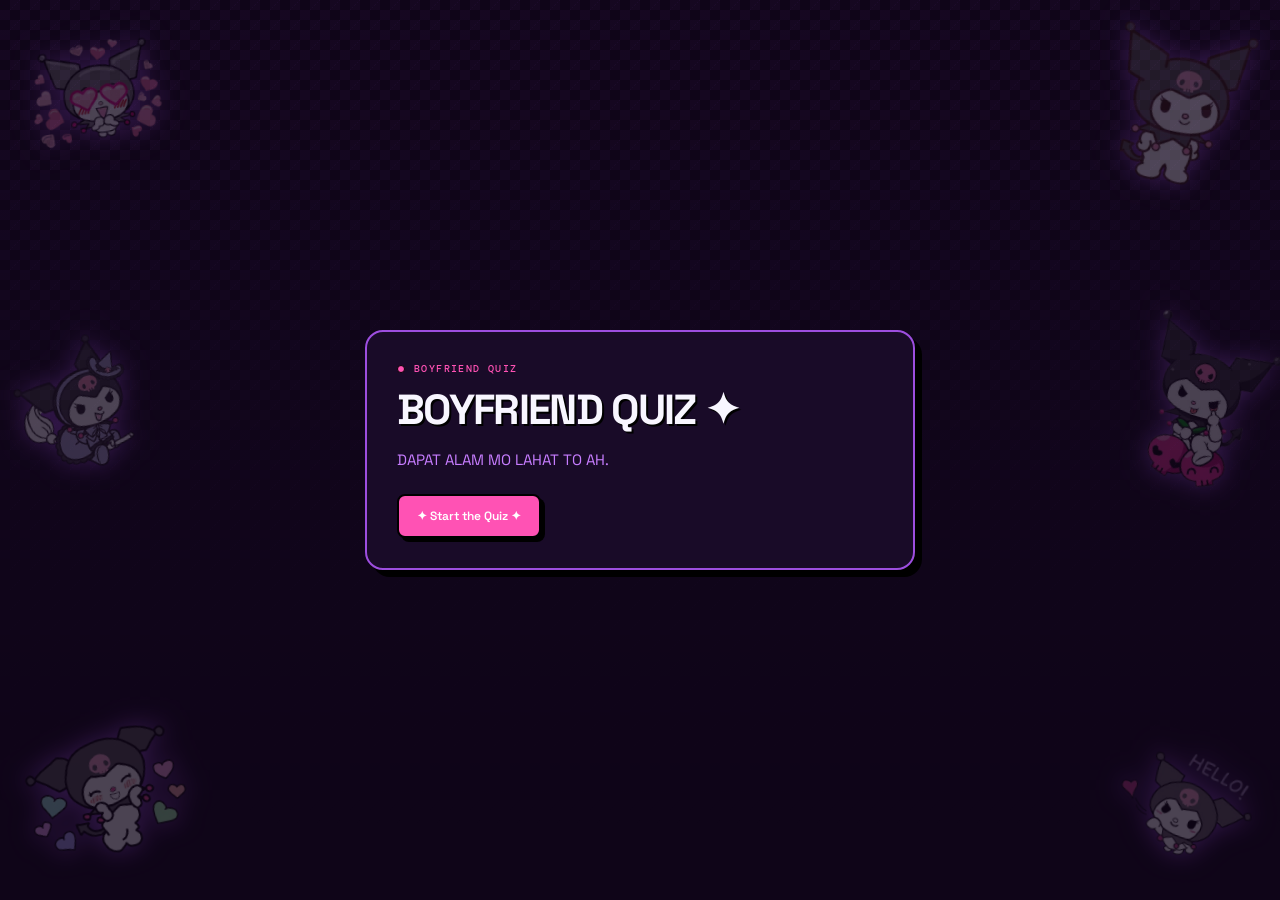
<file: index.html>
<!DOCTYPE html>
<html lang="en">
<head>
  <meta charset="UTF-8">
  <meta name="viewport" content="width=device-width, initial-scale=1.0">
  <title>Home — Boyfriend Quiz</title>
  <link rel="stylesheet" href="styles.css">
</head>
<body>
  <div class="page-noise"></div>

    <!-- 6 Decorative Kuromi Background Positions -->
    <img src="images/kuromi-left.png" class="kuromi-bg-left" alt="">
    <img src="images/kuromi-right.png" class="kuromi-bg-right" alt="">
    <img src="images/kuromi-3.png" class="kuromi-bg-top-left" alt="">
    <img src="images/kuromi-4.png" class="kuromi-bg-bottom-right" alt="">
    <img src="images/kuromi-5.png" class="kuromi-bg-center-left" alt="">
    <img src="images/kuromi-6.png" class="kuromi-bg-center-right" alt="">

  <main class="shell">
    <div class="eyebrow"><span class="eyebrow-dot"></span> boyfriend quiz</div>
    <h1>BOYFRIEND QUIZ <span>✦</span></h1>
    <p>DAPAT ALAM MO LAHAT TO AH.</p>
    <a href="q1.html" class="primary-button">✦ Start the Quiz ✦</a>
  </main>
  <script src="script.js"></script>
</body>
</html>
</file>
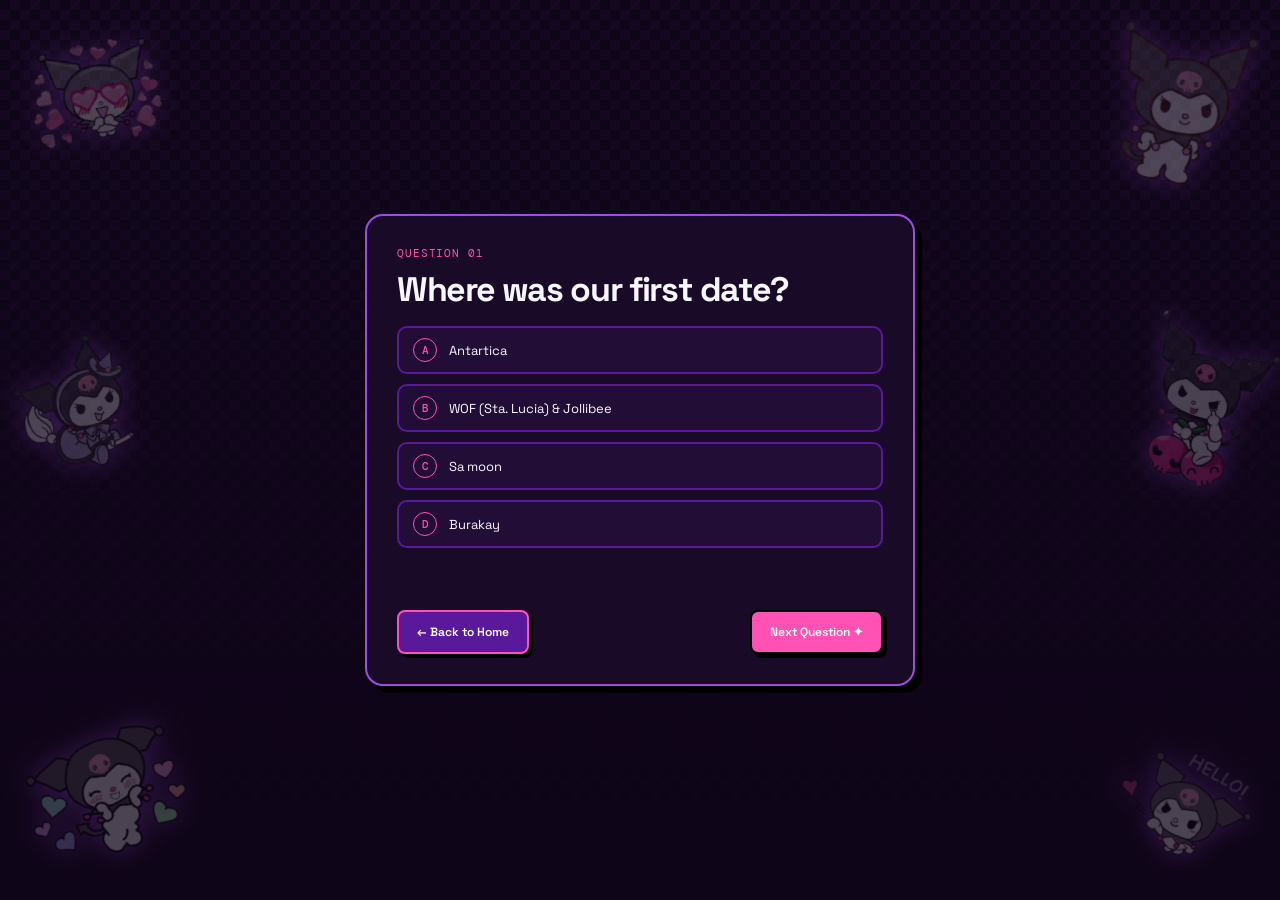
<file: q1.html>
<!DOCTYPE html>
<html lang="en">
<head>
  <meta charset="UTF-8">
  <meta name="viewport" content="width=device-width, initial-scale=1.0">
  <title>Question 1</title>
  <link rel="stylesheet" href="styles.css">
</head>
<body>
  <div class="page-noise"></div>

    <!-- 6 Decorative Kuromi Background Positions -->
    <img src="images/kuromi-left.png" class="kuromi-bg-left" alt="">
    <img src="images/kuromi-right.png" class="kuromi-bg-right" alt="">
    <img src="images/kuromi-3.png" class="kuromi-bg-top-left" alt="">
    <img src="images/kuromi-4.png" class="kuromi-bg-bottom-right" alt="">
    <img src="images/kuromi-5.png" class="kuromi-bg-center-left" alt="">
    <img src="images/kuromi-6.png" class="kuromi-bg-center-right" alt="">


  <main class="shell">
    <span class="question-number">Question 01</span>
    <h2>Where was our first date?</h2>
    
    <form id="quiz-form" class="options-group">
      <label class="option">
        <input type="radio" name="answer" value="a">
        <span class="choice-letter">A</span>
        <span>Antartica</span>
      </label>
      <label class="option">
        <input type="radio" name="answer" value="b">
        <span class="choice-letter">B</span>
        <span>WOF (Sta. Lucia) &amp; Jollibee</span>
      </label>
      <label class="option">
        <input type="radio" name="answer" value="c">
        <span class="choice-letter">C</span>
        <span>Sa moon</span>
      </label>
      <label class="option">
        <input type="radio" name="answer" value="d">
        <span class="choice-letter">D</span>
        <span>Burakay</span>
      </label>
    </form>

    <p id="error-msg" class="error-text"></p>

    <div class="nav-buttons">
      <a href="index.html" class="secondary-button">← Back to Home</a>
      <button type="button" onclick="checkQuestion('b', 'q2.html')" class="primary-button">Next Question ✦</button>
    </div>
  </main>

  <script src="script.js"></script>
</body>
</html>
</file>
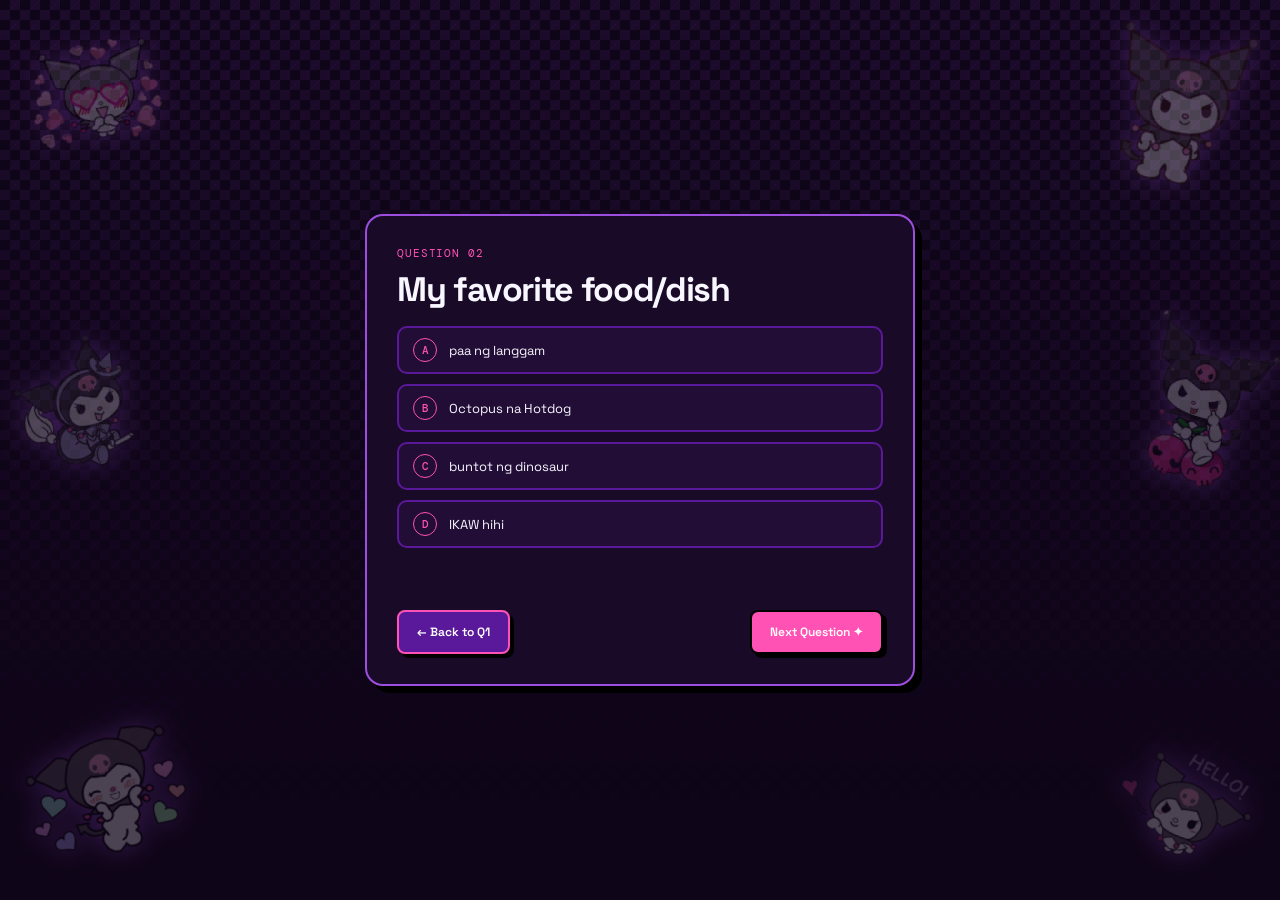
<file: q2.html>
<!DOCTYPE html>
<html lang="en">
<head>
  <meta charset="UTF-8">
  <meta name="viewport" content="width=device-width, initial-scale=1.0">
  <title>Question 2</title>
  <link rel="stylesheet" href="styles.css">
</head>
<body>
  <div class="page-noise"></div>

    <div class="page-noise"></div>

    <!-- 6 Decorative Kuromi Background Positions -->
    <img src="images/kuromi-left.png" class="kuromi-bg-left" alt="">
    <img src="images/kuromi-right.png" class="kuromi-bg-right" alt="">
    <img src="images/kuromi-3.png" class="kuromi-bg-top-left" alt="">
    <img src="images/kuromi-4.png" class="kuromi-bg-bottom-right" alt="">
    <img src="images/kuromi-5.png" class="kuromi-bg-center-left" alt="">
    <img src="images/kuromi-6.png" class="kuromi-bg-center-right" alt="">


  <main class="shell">
    <span class="question-number">Question 02</span>
    <h2>My favorite food/dish</h2>
    
    <form id="quiz-form" class="options-group">
      <label class="option">
        <input type="radio" name="answer" value="a">
        <span class="choice-letter">A</span>
        <span>paa ng langgam</span>
      </label>
      <label class="option">
        <input type="radio" name="answer" value="b">
        <span class="choice-letter">B</span>
        <span>Octopus na Hotdog</span>
      </label>
      <label class="option">
        <input type="radio" name="answer" value="c">
        <span class="choice-letter">C</span>
        <span>buntot ng dinosaur</span>
      </label>
      <label class="option">
        <input type="radio" name="answer" value="d">
        <span class="choice-letter">D</span>
        <span>IKAW hihi</span>
      </label>
    </form>

    <p id="error-msg" class="error-text"></p>

    <div class="nav-buttons">
      <a href="q1.html" class="secondary-button">← Back to Q1</a>
      <button type="button" onclick="checkQuestion('d', 'q3.html')" class="primary-button">Next Question ✦</button>
    </div>
  </main>

  <script src="script.js"></script>
</body>
</html>
</file>
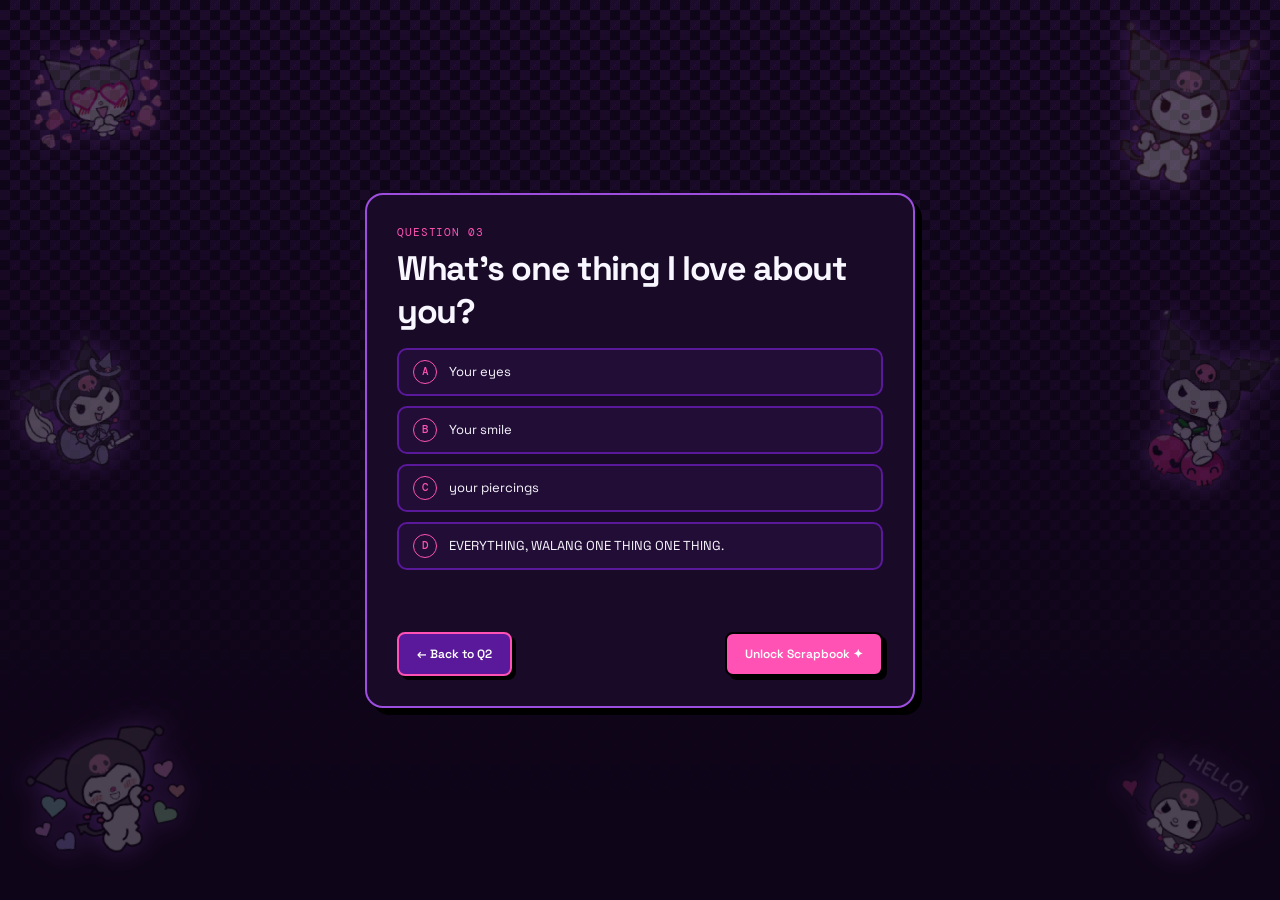
<file: q3.html>
<!DOCTYPE html>
<html lang="en">
<head>
  <meta charset="UTF-8">
  <meta name="viewport" content="width=device-width, initial-scale=1.0">
  <title>Question 3</title>
  <link rel="stylesheet" href="styles.css">
</head>
<body>
  <div class="page-noise"></div>

    <!-- Background Kuromi Images -->
    <div class="page-noise"></div>

    <!-- 6 Decorative Kuromi Background Positions -->
    <img src="images/kuromi-left.png" class="kuromi-bg-left" alt="">
    <img src="images/kuromi-right.png" class="kuromi-bg-right" alt="">
    <img src="images/kuromi-3.png" class="kuromi-bg-top-left" alt="">
    <img src="images/kuromi-4.png" class="kuromi-bg-bottom-right" alt="">
    <img src="images/kuromi-5.png" class="kuromi-bg-center-left" alt="">
    <img src="images/kuromi-6.png" class="kuromi-bg-center-right" alt="">

    
  <main class="shell">
    <span class="question-number">Question 03</span>
    <h2>What's one thing I love about you?</h2>
    
    <form id="quiz-form" class="options-group">
      <label class="option">
        <input type="radio" name="answer" value="a">
        <span class="choice-letter">A</span>
        <span>Your eyes</span>
      </label>
      <label class="option">
        <input type="radio" name="answer" value="b">
        <span class="choice-letter">B</span>
        <span>Your smile</span>
      </label>
      <label class="option">
        <input type="radio" name="answer" value="c">
        <span class="choice-letter">C</span>
        <span>your piercings</span>
      </label>
      <label class="option">
        <input type="radio" name="answer" value="d">
        <span class="choice-letter">D</span>
        <span>EVERYTHING, WALANG ONE THING ONE THING.</span>
      </label>
    </form>

    <p id="error-msg" class="error-text"></p>

    <div class="nav-buttons">
      <a href="q2.html" class="secondary-button">← Back to Q2</a>
      <button type="button" onclick="checkQuestion('d', 'collage.html')" class="primary-button">Unlock Scrapbook ✦</button>
    </div>
  </main>

  <script src="script.js"></script>
</body>
</html>
</file>
<file: styles.css>
@import url('https://fonts.googleapis.com/css2?family=DM+Mono:wght@400;500&family=Space+Grotesk:wght@400;500;600;700&display=swap');

:root {
  --ink: #0d0514;
  --purple: #9d4edf;
  --purple-deep: #5a189a;
  --purple-dark: #240046;
  --lavender: #c77dff;
  --lavender-soft: #28113f;
  --pink: #ff52b4;
  --pink-bright: #ff79c6;
  --yellow: #f5e64c;
  --paper: #190b28;
  --card-bg: #210d35;
  --text-main: #f8f6ff;
  --line: 2px;
  --shadow: 7px 7px 0 #000000;
  --shadow-pink: 6px 6px 0 var(--pink);
  --shadow-purple: 6px 6px 0 var(--purple);
  --radius: 18px;
  --display: 'Space Grotesk', 'Arial Rounded MT Bold', 'Trebuchet MS', sans-serif;
  --mono: 'DM Mono', 'Courier New', monospace;
}

* { box-sizing: border-box; }
html { scroll-behavior: smooth; }

body {
  margin: 0;
  min-width: 320px;
  min-height: 100vh;
  color: var(--text-main);
  background: #0f0518;
  font-family: var(--display);
  overflow-x: hidden;
  display: flex;
  justify-content: center;
  align-items: center;
  padding: 24px 0;
}

button, input, textarea { font: inherit; }
button { cursor: pointer; }

/* Dark Goth/Kuromi Background Noise */
.page-noise {
  position: fixed;
  inset: 0;
  z-index: -1;
  pointer-events: none;
  opacity: .35;
  background-image: 
    linear-gradient(45deg, rgba(157, 78, 223, 0.15) 25%, transparent 25%), 
    linear-gradient(-45deg, rgba(157, 78, 223, 0.15) 25%, transparent 25%), 
    linear-gradient(45deg, transparent 75%, rgba(157, 78, 223, 0.15) 75%), 
    linear-gradient(-45deg, transparent 75%, rgba(157, 78, 223, 0.15) 75%);
  background-size: 20px 20px;
  background-position: 0 0, 0 10px, 10px -10px, -10px 0px;
  mask-image: linear-gradient(to bottom, black, transparent 95%);
}

.shell {
  width: min(550px, calc(100% - 32px));
  margin-inline: auto;
  padding: 30px;
  border: var(--line) solid var(--purple);
  border-radius: var(--radius);
  box-shadow: var(--shadow);
  background: var(--paper);
}

.eyebrow, .lock-label, .quiz-count, .question-number, .error-text, .letter-paper, .reset-button {
  font-family: var(--mono);
}

.eyebrow {
  margin: 0 0 12px 0;
  color: var(--pink);
  font-size: 10px;
  font-weight: 500;
  letter-spacing: .14em;
  text-transform: uppercase;
  display: flex;
  align-items: center;
  gap: 9px;
}
.eyebrow-dot {
  display: inline-block;
  width: 8px;
  height: 8px;
  background: var(--pink);
  border: 1px solid #000;
  border-radius: 50%;
}

h1, h2, p { margin-top: 0; }

h1 {
  font-size: clamp(32px, 5vw, 42px);
  font-weight: 700;
  letter-spacing: -.04em;
  line-height: 1.1;
  color: var(--text-main);
  margin-bottom: 15px;
  text-shadow: 2px 2px 0 #000;
}

h2 {
  font-size: clamp(26px, 4vw, 34px);
  letter-spacing: -.04em;
  color: var(--text-main);
  margin-bottom: 15px;
}

p {
  color: var(--lavender);
  font-size: 15px;
  line-height: 1.55;
  margin-bottom: 22px;
}

.question-number {
  display: block;
  margin-bottom: 8px;
  color: var(--pink);
  font-size: 11px;
  letter-spacing: .08em;
  text-transform: uppercase;
}

.options-group {
  display: flex;
  flex-direction: column;
  gap: 10px;
  margin-bottom: 18px;
}

.option {
  display: flex;
  align-items: center;
  gap: 12px;
  min-height: 46px;
  padding: 10px 14px;
  color: var(--text-main);
  font-size: 13px;
  background: var(--card-bg);
  border: var(--line) solid var(--purple-deep);
  border-radius: 10px;
  cursor: pointer;
  transition: all .15s ease;
}

.option:hover {
  color: #fff;
  background: #2b1145;
  border-color: var(--purple);
}

.option input[type="radio"] {
  position: absolute;
  opacity: 0;
  pointer-events: none;
}

.choice-letter {
  display: grid;
  flex: 0 0 24px;
  place-items: center;
  width: 24px;
  height: 24px;
  color: var(--pink);
  font: 500 11px/1 var(--mono);
  border: 1px solid var(--pink);
  border-radius: 50%;
}

.option:has(input:checked) {
  color: #fff;
  background: var(--purple-deep);
  border-color: var(--pink);
  box-shadow: 3px 3px 0 #000;
}

.option:has(input:checked) .choice-letter {
  color: #000;
  background: var(--pink);
  border-color: #000;
}

.nav-buttons {
  display: flex;
  justify-content: space-between;
  gap: 12px;
  margin-top: 24px;
}

.primary-button, .secondary-button {
  display: inline-block;
  text-align: center;
  text-decoration: none;
  font-weight: 600;
  border: var(--line) solid #000;
  border-radius: 8px;
  transition: transform .16s, box-shadow .16s;
  cursor: pointer;
}

.primary-button {
  padding: 12px 18px;
  color: #fff;
  font-size: 12px;
  background: var(--pink);
  box-shadow: 4px 4px 0 #000;
}

.secondary-button {
  padding: 12px 18px;
  color: #fff;
  font-size: 12px;
  background: var(--purple-deep);
  border-color: var(--pink);
  box-shadow: 4px 4px 0 #000;
}

.primary-button:hover, .secondary-button:hover {
  transform: translate(2px, 2px);
  box-shadow: 2px 2px 0 #000;
}

.error-text {
  min-height: 20px;
  color: var(--pink);
  font-size: 11px;
  letter-spacing: .02em;
  margin-bottom: 12px;
}

.photo-grid {
  display: grid;
  grid-template-columns: repeat(auto-fit, minmax(130px, 1fr));
  gap: 12px;
  margin-bottom: 24px;
}

.photo-card {
  padding: 8px;
  background: var(--card-bg);
  border: var(--line) solid var(--purple);
  box-shadow: 4px 4px 0 #000;
}

.photo-frame {
  position: relative;
  width: 100%;
  height: 140px;
  overflow: hidden;
  border: 1px solid #000;
  background: var(--purple-dark);
}

.photo-frame img {
  width: 100%;
  height: 100%;
  object-fit: cover;
}

.letter-paper {
  position: relative;
  padding: 20px;
  background: #12061c;
  border: var(--line) solid var(--purple);
  border-radius: 9px;
  box-shadow: 5px 5px 0 var(--pink);
  margin-bottom: 24px;
}

.letter-paper p {
  color: var(--text-main);
  font-size: 15px;
  line-height: 1.75;
  margin: 0;
}

@media (max-width: 620px) {
  .shell { padding: 20px 16px; }
  .nav-buttons { flex-direction: column; }
  .primary-button, .secondary-button { width: 100%; }
}

/* Page Transition Animations */
body {
  animation: pageFadeIn 0.4s ease-out forwards;
}

body.page-exit {
  animation: pageFadeOut 0.3s ease-in forwards;
}

@keyframes pageFadeIn {
  from {
    opacity: 0;
    transform: translateY(12px) scale(0.98);
  }
  to {
    opacity: 1;
    transform: translateY(0) scale(1);
  }
}

@keyframes pageFadeOut {
  from {
    opacity: 1;
    transform: translateY(0) scale(1);
  }
  to {
    opacity: 0;
    transform: translateY(-10px) scale(0.97);
  }
}

/* Page Transition Animations */
body {
  animation: pageFadeIn 0.4s ease-out forwards;
}

body.page-exit {
  animation: pageFadeOut 0.3s ease-in forwards;
}

@keyframes pageFadeIn {
  from {
    opacity: 0;
    transform: translateY(12px) scale(0.98);
  }
  to {
    opacity: 1;
    transform: translateY(0) scale(1);
  }
}

@keyframes pageFadeOut {
  from {
    opacity: 1;
    transform: translateY(0) scale(1);
  }
  to {
    opacity: 0;
    transform: translateY(-10px) scale(0.97);
  }
}



/* Decorative Background Elements & Transparency */
.kuromi-bg-left,
.kuromi-bg-right,
.kuromi-bg-top-left,
.kuromi-bg-bottom-right,
.kuromi-bg-center-left,
.kuromi-bg-center-right {
  position: fixed;
  z-index: -1;
  pointer-events: none;
  opacity: 0.25; /* Semi-transparent background level */
  mix-blend-mode: screen; /* Blends away solid white backgrounds into the dark theme */
  filter: drop-shadow(0 0 12px var(--purple));
  transition: transform 0.3s ease;
}

/* Position adjustments for 6 Kuromi background spots */
.kuromi-bg-left {
  bottom: 25px;
  left: 20px;
  width: 170px;
  transform: rotate(-12deg);
}

.kuromi-bg-right {
  top: 20px;
  right: 25px;
  width: 160px;
  transform: rotate(14deg);
}

.kuromi-bg-top-left {
  top: 25px;
  left: 25px;
  width: 140px;
  transform: rotate(-8deg);
}

.kuromi-bg-bottom-right {
  bottom: 20px;
  right: 20px;
  width: 150px;
  transform: rotate(10deg);
}

.kuromi-bg-center-left {
  top: 45%;
  left: 10px;
  width: 130px;
  transform: translateY(-50%) rotate(-15deg);
}

.kuromi-bg-center-right {
  top: 45%;
  right: 10px;
  width: 130px;
  transform: translateY(-50%) rotate(15deg);
}

@media (max-width: 768px) {
  .kuromi-bg-left, .kuromi-bg-right, 
  .kuromi-bg-top-left, .kuromi-bg-bottom-right,
  .kuromi-bg-center-left, .kuromi-bg-center-right {
    opacity: 0.15;
    width: 80px;
  }
}

/* Letter Salutation & Sign-off */
.letter-salutation {
  font-weight: bold;
  font-size: 1.15rem;
  margin-bottom: 12px;
  color: var(--pink, #ff52b4);
}

.letter-valediction {
  margin-top: 20px;
  text-align: right;
  font-style: italic;
  color: #e0aaff;
}

.letter-valediction strong {
  display: block;
  font-style: normal;
  font-size: 1.1rem;
  margin-top: 4px;
  color: var(--pink, #ff52b4);
}
</file>
